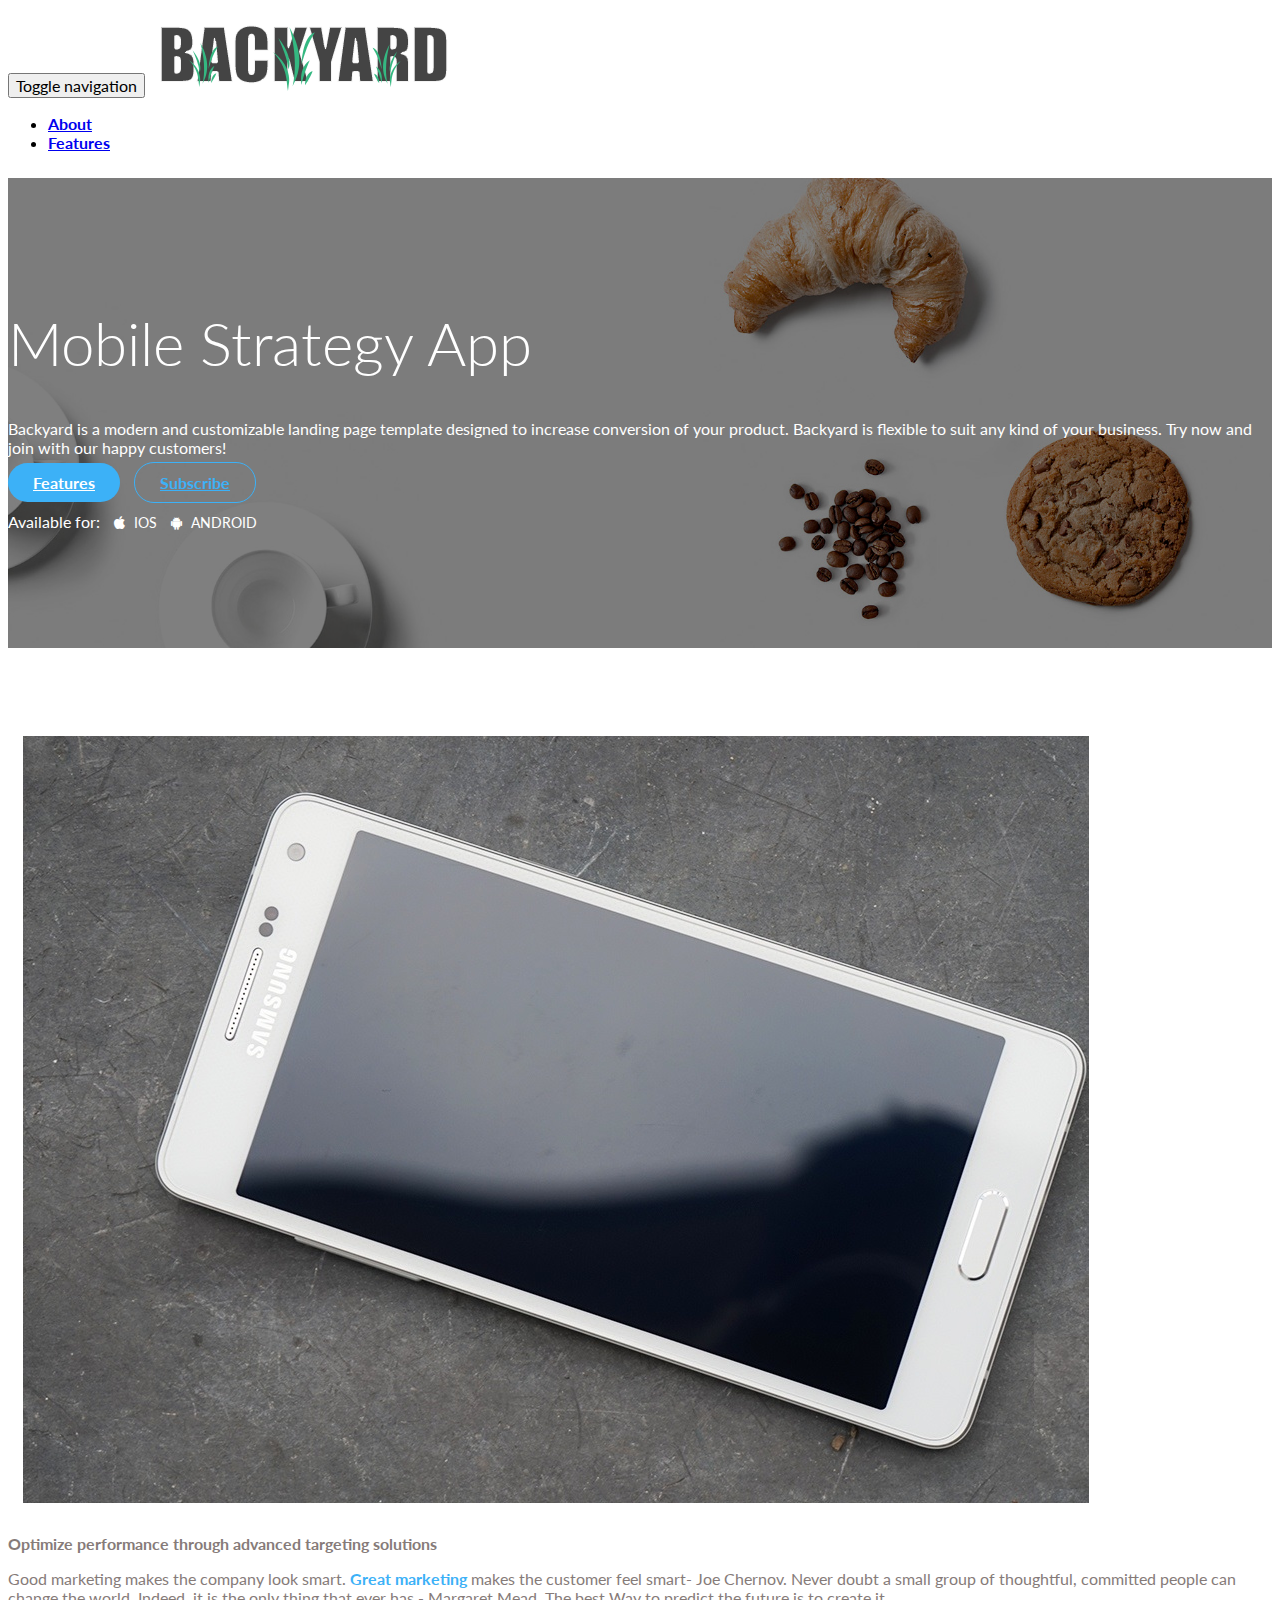
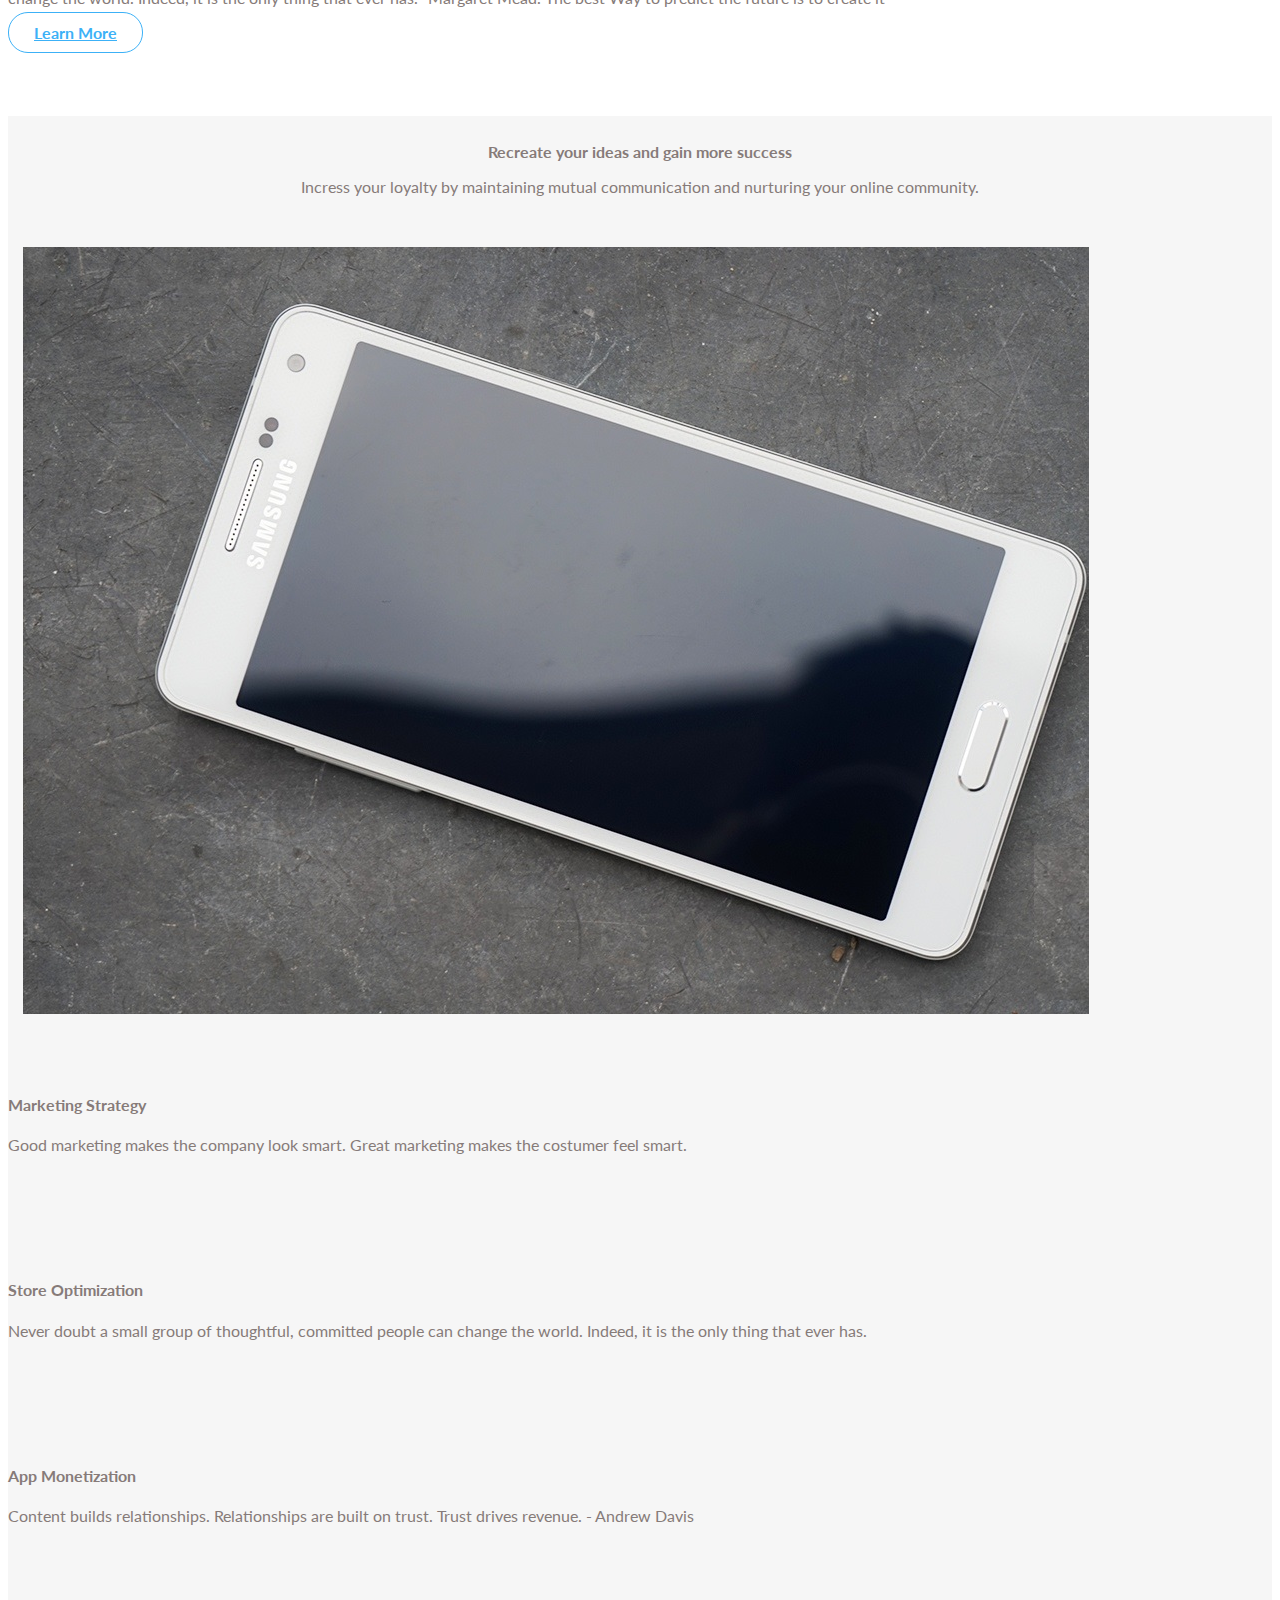
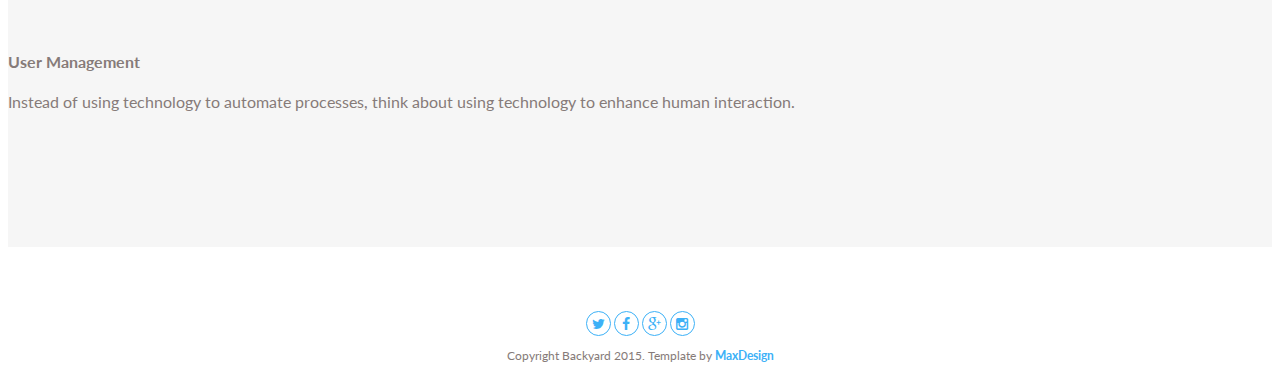
<file: index.html>
<!DOCTYPE html>
<html>
<head>
	<!-- /.website title -->
	<title>Backyard App Landing Page</title>
	<meta name="viewport" content="width=device-width, initial-scale=1, maximum-scale=1, user-scalable=no">
	<!-- Latest compiled and minified CSS -->
	<link rel="stylesheet" href="https://maxcdn.bootstrapcdn.com/bootstrap/3.3.6/css/bootstrap.min.css" integrity="sha384-1q8mTJOASx8j1Au+a5WDVnPi2lkFfwwEAa8hDDdjZlpLegxhjVME1fgjWPGmkzs7" crossorigin="anonymous">
	<link href="css/font-awesome.min.css" rel="stylesheet">
	<link rel="stylesheet" href="http://fonts.googleapis.com/css?family=Lato:100,300,400,700,900,100italic,300italic,400italic,700italic,900italic" />
	<link rel="stylesheet" href="css/main.css">
</head>
<body>
	<header>
		<nav class="navbar navbar-default">
			<div class="container">
				<div class="row">
					<!-- Brand and toggle get grouped for better mobile display -->
					<div class="col-lg-12 col-md-12">
						<div class="navbar-header">
							<button type="button" class="navbar-toggle collapsed" data-toggle="collapse" data-target="#bs-example-navbar-collapse-1" aria-expanded="false">
							<span class="sr-only">Toggle navigation</span>
							<span class="icon-bar"></span>
							<span class="icon-bar"></span>
							<span class="icon-bar"></span>
							</button>
							<a class="navbar-brand" href="#"><img src="images/logo2.png" alt=""></a>
						</div>
						<!-- Collect the nav links, forms, and other content for toggling -->
						<div class="collapse navbar-collapse" id="bs-example-navbar-collapse-1">
							<ul class="nav navbar-nav navbar-right">
								<li><a href="#"><b>About</b></a></li>
								<li><a href="#"><b>Features</b></a></li>
							</ul>
						</div><!-- /.navbar-collapse -->
					</div>
				</div>
			</div><!-- /.container-fluid -->
		</nav>
	</header>
	<section class="banner">
		<div>
			<div class="container">
				<div class="col-lg-6 col-md-6">
					<h1>Mobile Strategy App</h1>
					<p>Backyard is a modern and customizable landing page template designed to increase conversion of your product. Backyard is flexible to suit any kind of your business. Try now and join with our happy customers!</p>
					<a class="btn btn-left" href="#" role="button">Features</a>
					<a class="btn btn-right" href="#" role="button">Subscribe</a>
					<p>Available for: <span><span class="fa fa-apple"></span> IOS <span class="fa fa-android"></span> ANDROID</span></p>
				</div>
				
			</div>
		</div>
	</section>
	<section class="contentMiddle">
		<div class="container">
			<div class="row">
				<div class="col-md-6 col-lg-6">
					<img src="images/2.jpg" alt="">
				</div>
				<div class="col-md-6 col-lg-6">
					<h2>Optimize performance through advanced targeting solutions</h2>
					<p>Good marketing makes the company look smart. <span>Great marketing</span> makes the customer feel smart- Joe Chernov. Never doubt a small group of thoughtful, committed people can change the world. Indeed, it is the only thing that ever has.- Margaret Mead. The best Way to predict the future is to create it</p>
					<a class="btn btn-right" href="#" role="button">Learn More</a>
				</div>
			</div>
		</div>
	</section>
	<section class="contentBottom">
		<div class="container">
			<div class="row">
				<div class="col-lg-12 col-md-12 centrado">
					<h3>Recreate your ideas and gain more success</h3>
					<p>Incress your loyalty by maintaining mutual communication and nurturing your online community.</p>
				</div>	
			</div>
			<div class="row">
				<div class="col-sm-4 col-md-4 col-lg-4">
					<img src="images/2.jpg" alt="">
				</div>
				<div class="col-sm-4 col-md-4 col-lg-4">
					<div class="block">
						<h4>Marketing Strategy</h4>
						<p>Good marketing makes the company look smart. Great marketing makes the costumer feel smart.</p>
					</div>
					<div class="block">
						<h4>Store Optimization</h4>
						<p>Never doubt a small group of thoughtful, committed people can change the world. Indeed, it is the only thing that ever has.</p>
					</div>					
				</div>
				<div class="col-sm-4 col-md-4 col-lg-4">
					<div class="block">
						<h4>App Monetization</h4>
						<p>Content builds relationships. Relationships are built on trust. Trust drives revenue. - Andrew Davis</p>
					</div>
					<div class="block">
						<h4>User Management</h4>
						<p>Instead of using technology to automate processes, think about using technology to enhance human interaction.</p>
					</div>
				</div>				
			</div>
		</div>
	</section>
	<footer class="centrado">
		<div class="btn-group center-block" role="group">
            <button><a href="#"><i class="fa fa-twitter"></i></a></button>
            <button><a href="#"><i class="fa fa-facebook"></i></a></button>
            <button><a href="#"><i class="fa fa-google-plus"></i></a></button>
            <button><a href="#"><i class="fa fa-instagram"></a></i></button>
        </div>
		<p>Copyright Backyard 2015. Template by <span>MaxDesign</span></p>
	</footer>
	<!-- Latest compiled and minified JavaScript -->
            <!-- js placed at the end of the document so the pages load faster -->
            <script src="js/jquery.js"></script>
            <script src="js/bootstrap.min.js"></script>
            <script src="js/common-scripts.js"></script>
</body>
</html>
</file>
<file: css/main.css>
* {
  font-family: "Lato";
  font-size: 16px; }

.navbar {
  border: none;
  margin-bottom: 0px; }

.navbar-default {
  background: white; }

.navbar-brand {
  padding: 5px; }
  .navbar-brand img {
    max-height: 100%; }

.banner {
  background: url(../images/1920x665-1.jpg);
  background-position: top left;
  background-size: cover; }
  .banner * {
    color: white; }
  .banner > div {
    padding-top: 7%;
    padding-bottom: 8%;
    background: rgba(0, 0, 0, 0.5); }
    .banner > div h1 {
      font-weight: 300;
      font-size: 60px; }
    .banner > div p, .banner > div a {
      margin-top: 20px; }
      .banner > div p span, .banner > div a span {
        font-size: 14px; }
        .banner > div p span .fa, .banner > div a span .fa {
          margin: 0px 5px 0px 10px; }

.btn {
  border-radius: 20px;
  padding: 10px 25px;
  font-weight: bold;
  margin: 10px 10px 10px 0px; }
  .btn.btn-left {
    background-color: #3CB1F7; }
    .btn.btn-left:hover {
      color: white;
      background-color: #065f94; }
  .btn.btn-right {
    border: 1px solid #3CB1F7;
    color: #3CB1F7; }
    .btn.btn-right:hover {
      border-color: #065f94;
      color: #065f94; }

.row {
  padding: 10px 0px 10px 0px; }

.contentMiddle, .contentBottom, footer {
  margin-top: 5%;
  color: #867B79; }
  .contentMiddle img, .contentBottom img, footer img {
    padding: 15px;
    max-width: 100%; }
  .contentMiddle span, .contentBottom span, footer span {
    color: #3CB1F7;
    font-weight: bold; }

.contentBottom {
  background: #F6F6F6; }
  .contentBottom .block {
    margin-bottom: 10%;
    margin-top: 5%; }

.centrado {
  text-align: center; }

footer * {
  font-size: 12px; }
  footer * button {
    width: 25px;
    height: 25px;
    border-radius: 100%;
    border: 1px solid #3CB1F7;
    padding-left: 5px;
    background: white; }
    footer * button a {
      font-size: 14px;
      color: #3CB1F7; }

/*# sourceMappingURL=main.css.map */
</file>
